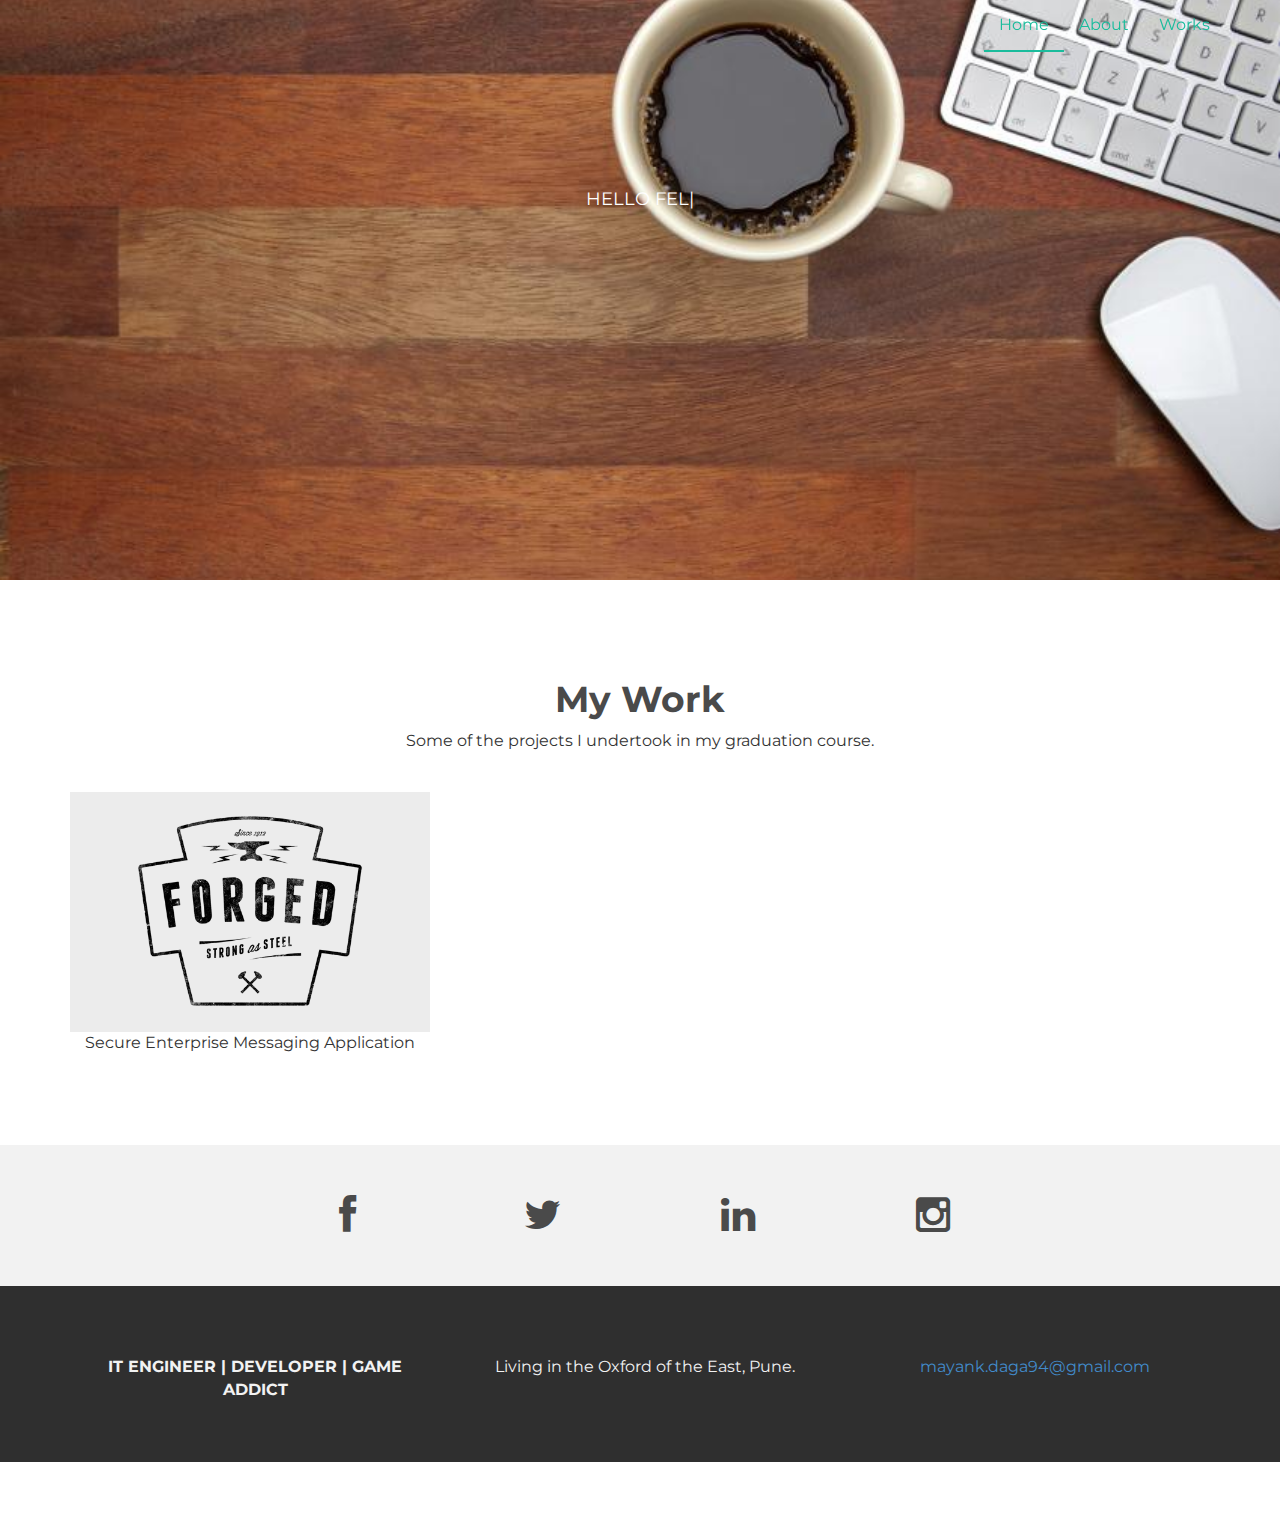
<file: index.html>
<!DOCTYPE html>
<html lang="en">
  <head>
    <meta charset="utf-8">
    <meta http-equiv="X-UA-Compatible" content="IE=edge">
    <meta name="viewport" content="width=device-width, initial-scale=1">
    <meta name="description" content="">
    <meta name="author" content="">
    <link rel="shortcut icon" href="assets/ico/favicon.ico">

    <title>Mayank Daga</title>

    <!-- Bootstrap core CSS -->
    <link href="assets/css/bootstrap.css" rel="stylesheet">

    <!-- Custom styles for this template -->
    <link href="assets/css/style.css" rel="stylesheet">
    <link href="assets/css/font-awesome.min.css" rel="stylesheet">

    <!-- Just for debugging purposes. Don't actually copy this line! -->
    <!--[if lt IE 9]><script src="../../assets/js/ie8-responsive-file-warning.js"></script><![endif]-->

    <!-- HTML5 shim and Respond.js IE8 support of HTML5 elements and media queries -->
    <!--[if lt IE 9]>
      <script src="https://oss.maxcdn.com/libs/html5shiv/3.7.0/html5shiv.js"></script>
      <script src="https://oss.maxcdn.com/libs/respond.js/1.4.2/respond.min.js"></script>
    <![endif]-->
    
     <script src="https://ajax.googleapis.com/ajax/libs/jquery/1.11.0/jquery.min.js"></script>
    <script src="assets/js/bootstrap.min.js"></script>
    <script src="assets/js/typed.min.js"></script>
    
  </head>

  <body>

    <!-- Static navbar -->
    <div class="navbar navbar-default navbar-fixed-top" role="navigation">
      <div class="container">
        <div class="navbar-header">
          <button type="button" class="navbar-toggle" data-toggle="collapse" data-target=".navbar-collapse">
            <span class="sr-only">Toggle navigation</span>
            <span class="icon-bar"></span>
            <span class="icon-bar"></span>
            <span class="icon-bar"></span>
          </button>
          <a class="navbar-brand" href="index.html"></a>
        </div>
        <div class="navbar-collapse collapse">
          <ul class="nav navbar-nav navbar-right">
            <li class="active"><a href="index.html">Home</a></li>
            <li><a href="about.html">About</a></li>
            <li><a href="#works">Works</a></li>
          </ul>
        </div><!--/.nav-collapse -->
      </div>
    </div>


	<div id="headerwrap">
	    <div class="container">
			<div class="row">
				<div class="col-lg-6 col-lg-offset-3">
					<h4><span class="intro"></span></h4>
					<h1><span class="name"></span></h1>
					<h4><span class="tagline"></span></h4>
				</div>
			</div><! --/row -->
	    </div> <!-- /container -->
	    
	    
	</div><! --/headerwrap -->
	
	<script type="text/javascript">
	$(document).ready(function() 
	{

		$(".intro").typed({
			strings: ["HELLO FELLOW EARTHLINGS! MY NAME IS"],
			typeSpeed: 30,
			callback: function(){name();}
			
		});
	

	function name()
	{
		$(".typed-cursor").hide();
		$(".name").typed({
			strings: ["MAYANK DAGA."],
			typeSpeed: 75,
			callback: function(){tagline();}
			
		});
	};

	function tagline()
	{
		$(".typed-cursor").hide();
		$(".tagline").typed
		({
			strings: [" IT ENGINEER","DEVELOPER","GAME ADDICT","&#x1f608; IT ENGINEER | DEVELOPER | GAME ADDICT &#x1f608;"],
			typeSpeed: 30
		});
	};
	});


	

	</script>
	
	<section id="works"></section>
	<div class="container">
		<div class="row centered mt mb">
			<h1>My Work</h1>
			<p>Some of the projects I undertook in my graduation course.</p>
			<div class="col-lg-4 col-md-4 col-sm-4 gallery">
				<a href="work.html"><img src="assets/img/portfolio/folio01.png" class="img-responsive"></a>
				<p>Secure Enterprise Messaging Application</p>
			</div>
			
		</div><! --/row -->
	</div><! --/container -->
	
	<div id="social">
		<div class="container">
			<div class="row centered">
				<div class="col-lg-2">
					<a href="#"></a>
				</div>
				<div class="col-lg-2">
					<a href="https://www.facebook.com/mayank.reborn"><i class="fa fa-facebook"></i></a>
				</div>
				<div class="col-lg-2">
					<a href="https://twitter.com/_dagaboi"><i class="fa fa-twitter"></i></a>
				</div>
				<div class="col-lg-2">
					<a href="https://in.linkedin.com/in/mdaga"><i class="fa fa-linkedin"></i></a>
				</div>
				<div class="col-lg-2">
					<a href="https://www.instagram.com/mayank_daga/"><i class="fa fa-instagram"></i></a>
				</div>
				<div class="col-lg-2">
					<a href="#"></a>
				</div>
				
			
			</div><! --/row -->
		</div><! --/container -->
	</div><! --/social -->

	<div id="footerwrap">
		<div class="container">
			<div class="row centered">
				<div class="col-lg-4">
					<p><b>IT ENGINEER | DEVELOPER | GAME ADDICT</b></p>
				</div>
			
				<div class="col-lg-4">
					<p>Living in the Oxford of the East, Pune.</p>
				</div>
				<div class="col-lg-4">
					<p><a href="mailto:mayank.daga94@gmail.com">mayank.daga94@gmail.com</a></p>
				</div>
			</div>
		</div>
	</div><! --/footerwrap -->
	


    <!-- Bootstrap core JavaScript
    ================================================== -->
    <!-- Placed at the end of the document so the pages load faster -->

  </body>
</html>
</file>
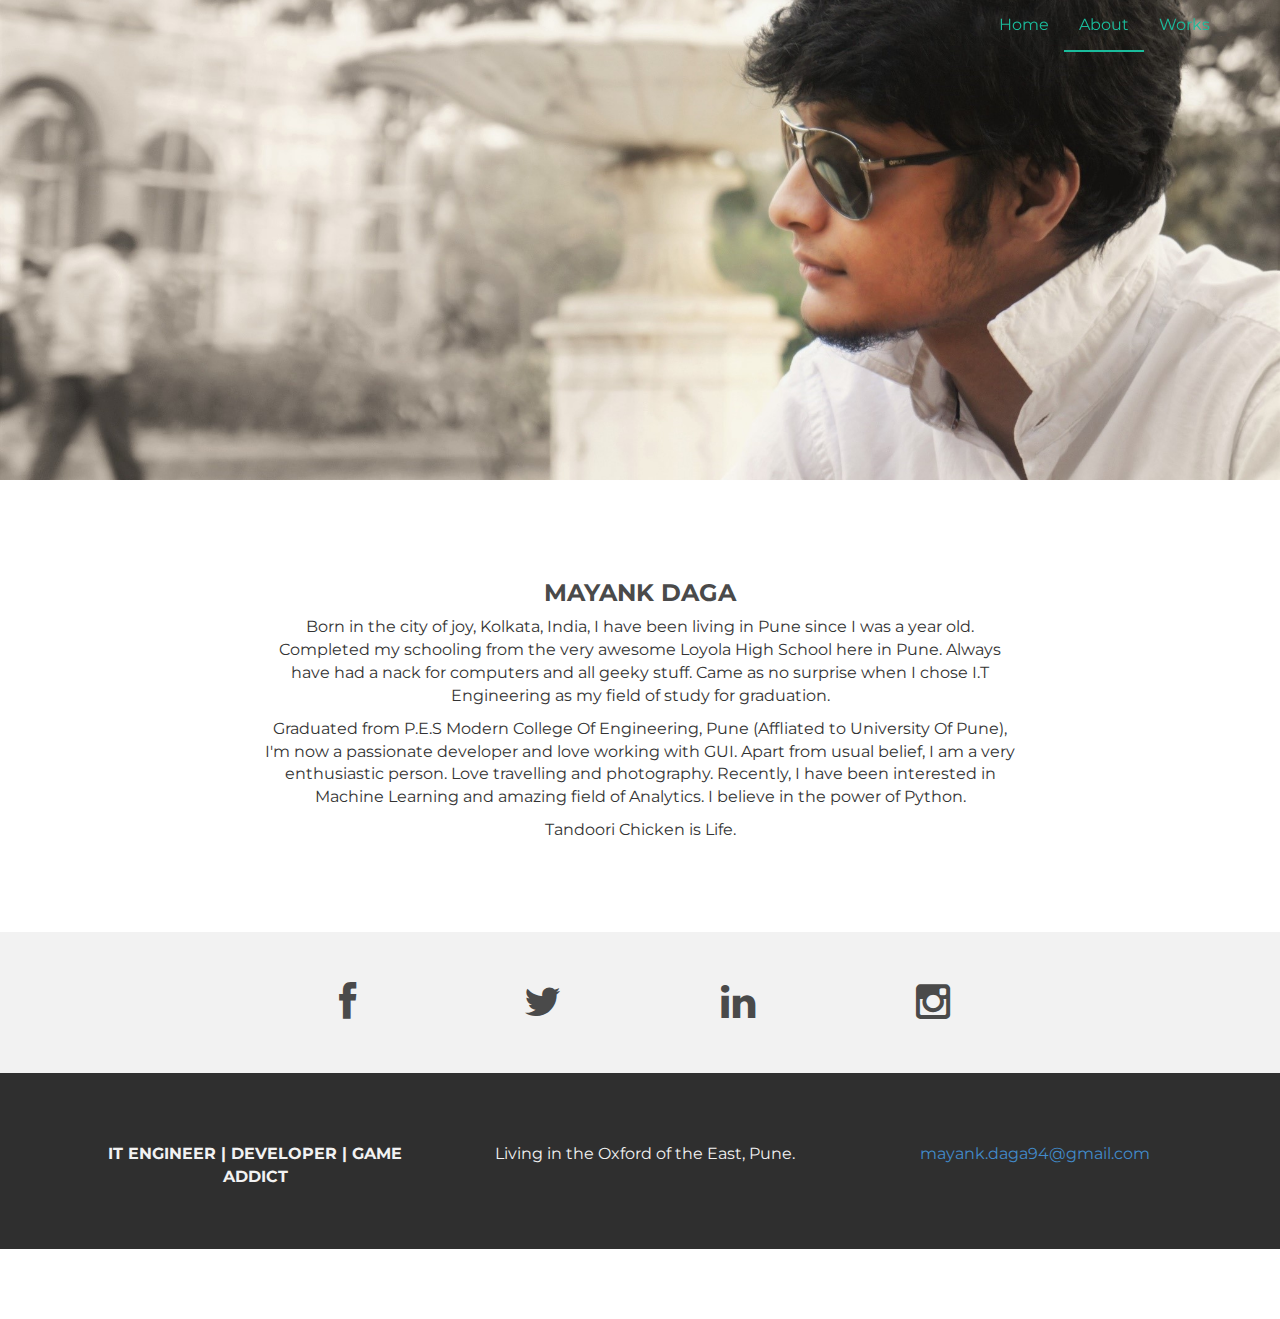
<file: about.html>
<!DOCTYPE html>
<html lang="en">
  <head>
    <meta charset="utf-8">
    <meta http-equiv="X-UA-Compatible" content="IE=edge">
    <meta name="viewport" content="width=device-width, initial-scale=1">
    <meta name="description" content="">
    <meta name="author" content="">
    <link rel="shortcut icon" href="assets/ico/favicon.ico">

    <title>Mayank Daga</title>

    <!-- Bootstrap core CSS -->
    <link href="assets/css/bootstrap.css" rel="stylesheet">

    <!-- Custom styles for this template -->
    <link href="assets/css/style.css" rel="stylesheet">
    <link href="assets/css/font-awesome.min.css" rel="stylesheet">

    <!-- Just for debugging purposes. Don't actually copy this line! -->
    <!--[if lt IE 9]><script src="../../assets/js/ie8-responsive-file-warning.js"></script><![endif]-->

    <!-- HTML5 shim and Respond.js IE8 support of HTML5 elements and media queries -->
    <!--[if lt IE 9]>
      <script src="https://oss.maxcdn.com/libs/html5shiv/3.7.0/html5shiv.js"></script>
      <script src="https://oss.maxcdn.com/libs/respond.js/1.4.2/respond.min.js"></script>
    <![endif]-->
  </head>

  <body>

    <!-- Static navbar -->
    <div class="navbar navbar-default navbar-fixed-top" role="navigation">
      <div class="container">
        <div class="navbar-header">
          <button type="button" class="navbar-toggle" data-toggle="collapse" data-target=".navbar-collapse">
            <span class="sr-only">Toggle navigation</span>
            <span class="icon-bar"></span>
            <span class="icon-bar"></span>
            <span class="icon-bar"></span>
          </button>
          <a class="navbar-brand" href="index.html"></a>
        </div>
        <div class="navbar-collapse collapse">
          <ul class="nav navbar-nav navbar-right">
            <li><a href="index.html">Home</a></li>
            <li class="active"><a href="about.html">About</a></li>
            <li><a href="index.html#works">Works</a></li>
          </ul>
        </div><!--/.nav-collapse -->
      </div>
    </div>


	<div id="aboutwrap">
	    <div class="container">
			<div class="row">
				<div class="col-lg-6 col-lg-offset-3">
				</div>
			</div><! --/row -->
	    </div> <!-- /container -->
	</div><! --/aboutwrap -->
	
	<div class="container">
		<div class="row centered mt mb">
			<div class="col-lg-8 col-lg-offset-2">
				<h3>MAYANK DAGA</h3>
				<p>Born in the city of joy, Kolkata, India, I have been living in Pune since I was a year old. Completed my schooling from the very awesome Loyola High School here in Pune. Always have had a nack for computers and all geeky stuff. Came as no surprise when I chose I.T Engineering as my field of study for graduation.</p>
				<p>Graduated from P.E.S Modern College Of Engineering, Pune (Affliated to University Of Pune), I'm now a passionate developer and love working with GUI. 
				Apart from usual belief, I am a very enthusiastic person. Love travelling and photography. Recently, I have been interested in Machine Learning and amazing field of Analytics. I believe in the power of Python. </p>
				<p>Tandoori Chicken is Life.</p>
			</div>

		</div><! --/row -->
	</div><! --/container -->
	
	<div id="social">
		<div class="container">
			<div class="row centered">
				<div class="col-lg-2">
					<a href="#"></a>
				</div>
				<div class="col-lg-2">
					<a href="https://www.facebook.com/mayank.reborn"><i class="fa fa-facebook"></i></a>
				</div>
				<div class="col-lg-2">
					<a href="https://twitter.com/_dagaboi"><i class="fa fa-twitter"></i></a>
				</div>
				<div class="col-lg-2">
					<a href="https://in.linkedin.com/in/mdaga"><i class="fa fa-linkedin"></i></a>
				</div>
				<div class="col-lg-2">
					<a href="https://www.instagram.com/mayank_daga/"><i class="fa fa-instagram"></i></a>
				</div>
				<div class="col-lg-2">
					<a href="#"></a>
				</div>
			
			</div><! --/row -->
		</div><! --/container -->
	</div><! --/social -->

	<div id="footerwrap">
		<div class="container">
			<div class="row centered">
				<div class="col-lg-4">
					<p><b>IT ENGINEER | DEVELOPER | GAME ADDICT</b></p>
				</div>
			
				<div class="col-lg-4">
					<p>Living in the Oxford of the East, Pune.</p>
				</div>
				<div class="col-lg-4">
					<p><a href="mailto:mayank.daga94@gmail.com">mayank.daga94@gmail.com</a></p>
				</div>
			</div>
		</div>
	</div><! --/footerwrap -->
	


    <!-- Bootstrap core JavaScript
    ================================================== -->
    <!-- Placed at the end of the document so the pages load faster -->
    <script src="https://ajax.googleapis.com/ajax/libs/jquery/1.11.0/jquery.min.js"></script>
    <script src="assets/js/bootstrap.min.js"></script>
  </body>
</html>
</file>
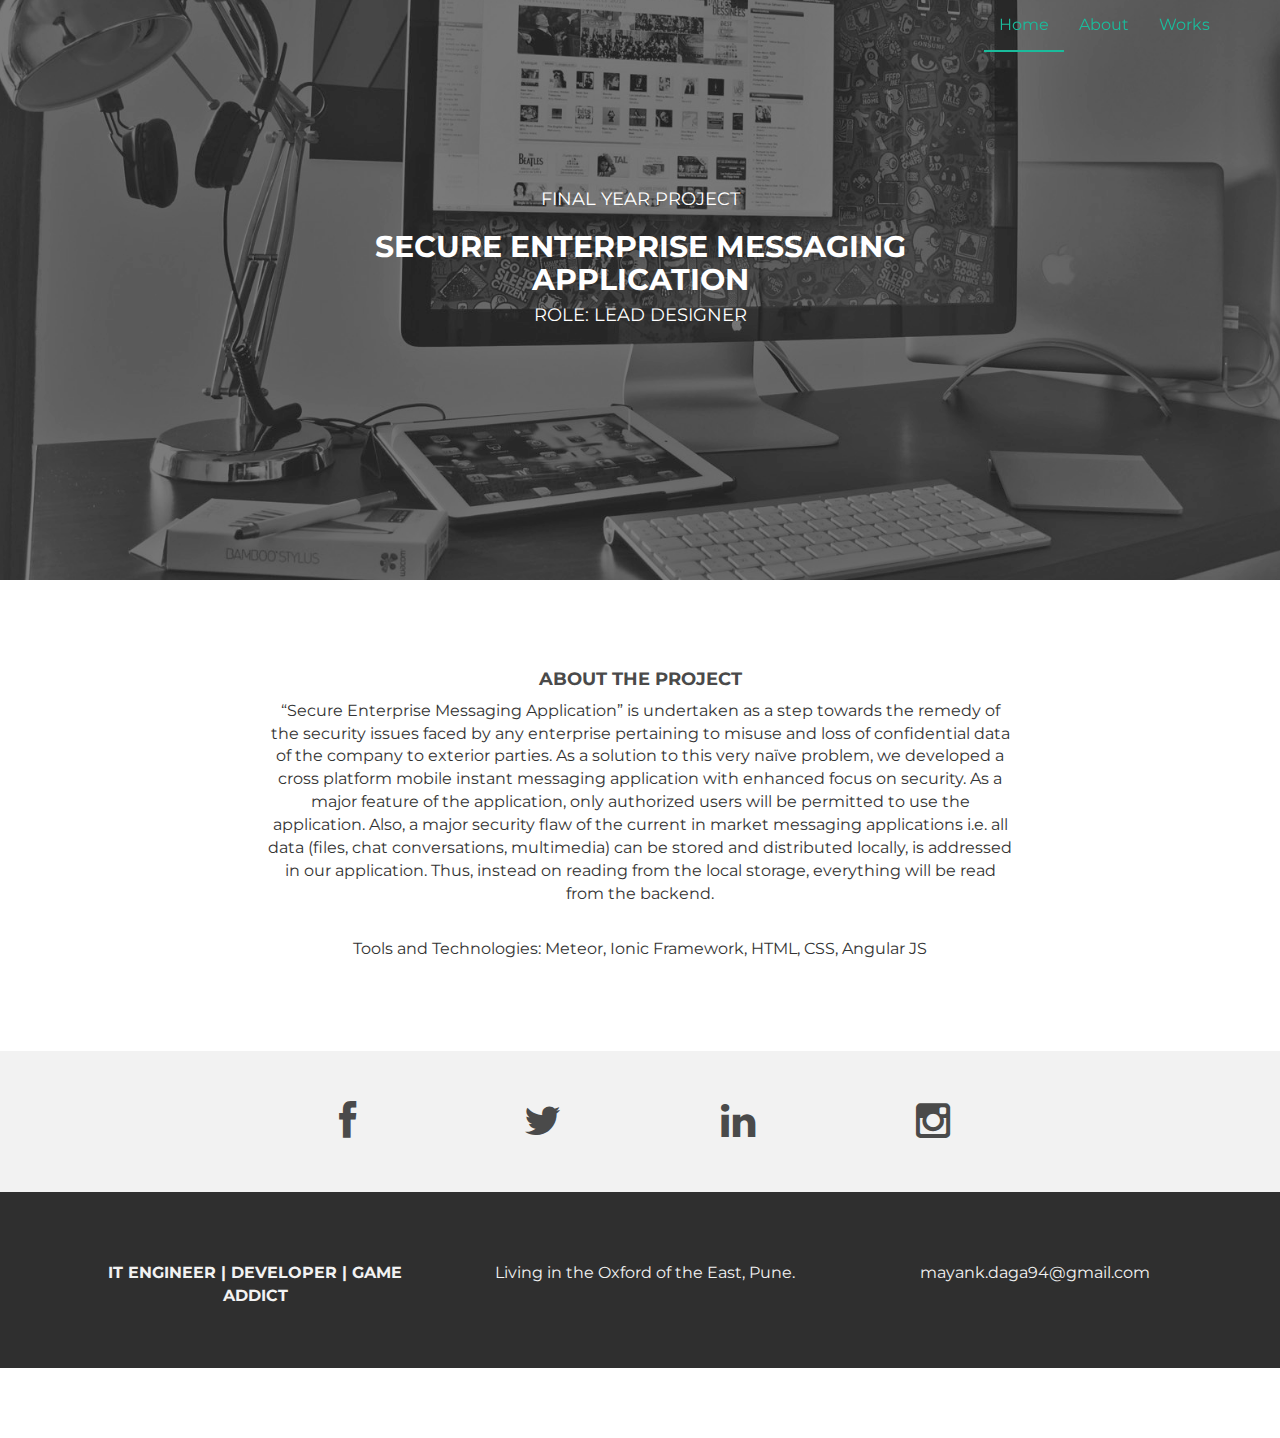
<file: work.html>
<!DOCTYPE html>
<html lang="en">
  <head>
    <meta charset="utf-8">
    <meta http-equiv="X-UA-Compatible" content="IE=edge">
    <meta name="viewport" content="width=device-width, initial-scale=1">
    <meta name="description" content="">
    <meta name="author" content="">
    <link rel="shortcut icon" href="assets/ico/favicon.ico">

    <title>Mayank Daga</title>

    <!-- Bootstrap core CSS -->
    <link href="assets/css/bootstrap.css" rel="stylesheet">

    <!-- Custom styles for this template -->
    <link href="assets/css/style.css" rel="stylesheet">
    <link href="assets/css/font-awesome.min.css" rel="stylesheet">

    <!-- Just for debugging purposes. Don't actually copy this line! -->
    <!--[if lt IE 9]><script src="../../assets/js/ie8-responsive-file-warning.js"></script><![endif]-->

    <!-- HTML5 shim and Respond.js IE8 support of HTML5 elements and media queries -->
    <!--[if lt IE 9]>
      <script src="https://oss.maxcdn.com/libs/html5shiv/3.7.0/html5shiv.js"></script>
      <script src="https://oss.maxcdn.com/libs/respond.js/1.4.2/respond.min.js"></script>
    <![endif]-->
  </head>

  <body>

    <!-- Static navbar -->
    <div class="navbar navbar-default navbar-fixed-top" role="navigation">
      <div class="container">
        <div class="navbar-header">
          <button type="button" class="navbar-toggle" data-toggle="collapse" data-target=".navbar-collapse">
            <span class="sr-only">Toggle navigation</span>
            <span class="icon-bar"></span>
            <span class="icon-bar"></span>
            <span class="icon-bar"></span>
          </button>
          <a class="navbar-brand" href="index.html"></a>
        </div>
        <div class="navbar-collapse collapse">
          <ul class="nav navbar-nav navbar-right">
            <li class="active"><a href="index.html">Home</a></li>
            <li><a href="about.html">About</a></li>
            <li><a href="#works">Works</a></li>
          </ul>
        </div><!--/.nav-collapse -->
      </div>
    </div>


	<div id="workwrap">
	    <div class="container">
			<div class="row">
				<div class="col-lg-6 col-lg-offset-3">
					<h4>FINAL YEAR PROJECT</h4>
					<h2>SECURE ENTERPRISE MESSAGING APPLICATION</h2>
					<h4>ROLE: LEAD DESIGNER</h4>
				</div>
			</div><! --/row -->
	    </div> <!-- /container -->
	</div><! --/workwrap -->
	
	<section id="works"></section>
	<div class="container">
		<div class="row centered mt mb">
			<div class="col-lg-8 col-lg-offset-2">
				<h4>ABOUT THE PROJECT</h4>
				<p>“Secure Enterprise Messaging Application” is undertaken as a step towards the remedy of the security issues faced by any enterprise pertaining to misuse and loss of confidential data of the company to exterior parties. As a solution to this very naïve problem, we developed a cross platform mobile instant messaging application with enhanced focus on security. As a major feature of the application, only authorized users will be permitted to use the application. Also, a major security flaw of the current in market messaging applications i.e. all data (files, chat conversations, multimedia) can be stored and distributed locally, is addressed in our application. Thus, instead on reading from the local storage, everything will be read from the backend.</p>

				<br><p>Tools and Technologies: Meteor, Ionic Framework, HTML, CSS, Angular JS</p>
			</div>
			

		</div><! --/row -->
	</div><! --/container -->
	
	<div id="social">
		<div class="container">
			<div class="row centered">
				<div class="col-lg-2">
					<a href="#"></a>
				</div>
				<div class="col-lg-2">
					<a href="https://www.facebook.com/mayank.reborn"><i class="fa fa-facebook"></i></a>
				</div>
				<div class="col-lg-2">
					<a href="https://twitter.com/_dagaboi"><i class="fa fa-twitter"></i></a>
				</div>
				<div class="col-lg-2">
					<a href="https://in.linkedin.com/in/mdaga"><i class="fa fa-linkedin"></i></a>
				</div>
				<div class="col-lg-2">
					<a href="https://www.instagram.com/mayank_daga/"><i class="fa fa-instagram"></i></a>
				</div>
				<div class="col-lg-2">
					<a href="#"></a>
				</div>
				
			
			</div><! --/row -->
		</div><! --/container -->
	</div><! --/social -->

	<div id="footerwrap">
		<div class="container">
			<div class="row centered">
				<div class="col-lg-4">
					<p><b>IT ENGINEER | DEVELOPER | GAME ADDICT</b></p>
				</div>
			
				<div class="col-lg-4">
					<p>Living in the Oxford of the East, Pune.</p>
				</div>
				<div class="col-lg-4">
					<p>mayank.daga94@gmail.com</p>
				</div>
			</div>
		</div>
	</div><! --/footerwrap -->
	


    <!-- Bootstrap core JavaScript
    ================================================== -->
    <!-- Placed at the end of the document so the pages load faster -->
    <script src="https://ajax.googleapis.com/ajax/libs/jquery/1.11.0/jquery.min.js"></script>
    <script src="assets/js/bootstrap.min.js"></script>
  </body>
</html>
</file>
<file: assets/css/style.css>
/*
 * Author: Carlos Alvarez
 * URL: http://Alvarez.is
 *
 * Project Name: NYC Design
 * Version: 1.0
 * Date: 04-20-2014
 * URL: 
 */


/* ==========================================================================
   Base Styles, Bootstrap Modifications & Fonts Import
   ========================================================================== */

@import url(https://fonts.googleapis.com/css?family=Montserrat:400,700);


::-moz-selection {
    background: #f2c2c9;
    color: #a4003a;
    text-shadow: none;
}

::selection {
    background: #16a085;
    color: #a4003a;
    text-shadow: none;
}

/*
 * A better looking default horizontal rule
 */

 hr {
    display: block;
    height: 1px;
    border: 0;
    border-top: 1px solid #ccc;
    margin: 1em 0;
    padding: 0;
}

.centered {
	text-align: center
}

.mt {
	margin-top: 80px;
}

.mb {
	margin-bottom: 80px;
}

/* ==========================================================================
   General styles
   ========================================================================== */


body {
    font-family: 'Montserrat', sans-serif;
    font-weight: 400;
    font-size: 16px;

    -webkit-font-smoothing: antialiased;
    -webkit-overflow-scrolling: touch;
}

h1, h3, h4, h5, h6 {
	font-weight: 700;
    color: #4a4a4a;
}

h2{
	font-weight: 700;
    color: #ffffff;
}


.navbar-brand {
	font-weight: 700;
}

.navbar-default .navbar-brand {
	color: #1abc9c;
}

.navbar-default {
	background-color: transparent;
	border-color: transparent;
}

.navbar-default .navbar-nav > .active > a, .navbar-default .navbar-nav > .active > a:hover, .navbar-default .navbar-nav > .active > a:focus {
	color: #1abc9c;
	background-color: transparent;
	border-bottom: 2px solid #1abc9c
}

.navbar-default .navbar-nav > li > a {
	color: #1abc9c;
}

/* ==========================================================================
   Wrap Sections
   ========================================================================== */

#headerwrap {
	background: url(../img/back.jpg) no-repeat center top;
	margin-top: -70px;
	padding-top: 250px;
	text-align:center;
	background-attachment: relative;
	background-position: center center;
	min-height: 650px;
	width: 100%;
	
    -webkit-background-size: 100%;
    -moz-background-size: 100%;
    -o-background-size: 100%;
    background-size: 100%;

    -webkit-background-size: cover;
    -moz-background-size: cover;
    -o-background-size: cover;
    background-size: cover;
}

#headerwrap h1 {
	color:#ffffff;
	padding-top: 10px;
	padding-bottom: 20px;
	letter-spacing: 4px;
	font-size: 80px;
	font-weight: bold;
}

#headerwrap h4 {
	font-weight: 400;
	color: #ffffff
}

#social {
	padding-top: 50px;
	padding-bottom: 50px;
	background-color: #f2f2f2;
}

#social i {
	font-size: 40px;
	color: #4a4a4a
}

#social i:hover {
	color: #1abc9c
}

#footerwrap {
	padding-top: 70px;
	padding-bottom: 50px;
	background-color: #2f2f2f;
}

#footerwrap p {
	color: #f2f2f2;
	margin-left: 10px;
}

#workwrap {	
	background: url(../img/work.jpg) no-repeat center top;
	margin-top: -70px;
	padding-top: 250px;
	text-align:center;
	background-attachment: relative;
	background-position: center center;
	min-height: 650px;
	width: 100%;
	
    -webkit-background-size: 100%;
    -moz-background-size: 100%;
    -o-background-size: 100%;
    background-size: 100%;

    -webkit-background-size: cover;
    -moz-background-size: cover;
    -o-background-size: cover;
    background-size: cover;
}

#workwrap h1 {
	color:#ffffff;
	padding-top: 10px;
	padding-bottom: 20px;
	letter-spacing: 4px;
	font-size: 80px;
	font-weight: bold;
}

#workwrap h4 {
	font-weight: 400;
	color: #ffffff
}

#aboutwrap {	
	background: url(../img/about.JPG) no-repeat center top;
	margin-top: -70px;
	padding-top: 250px;
	text-align:center;
	background-attachment: relative;
	background-position: center center;
	min-height: 550px;
	width: 100%;
	
    -webkit-background-size: 100%;
    -moz-background-size: 100%;
    -o-background-size: 100%;
    background-size: 100%;

    -webkit-background-size: cover;
    -moz-background-size: cover;
    -o-background-size: cover;
    background-size: cover;
}

/*Typed JS blinking cursor*/
.typed-cursor{
	opacity: 1;
	-webkit-animation: blink 0.7s infinite;
	-moz-animation: blink 0.7s infinite;
	animation: blink 0.7s infinite;
}
@keyframes blink{
	0% { opacity:1; }
	50% { opacity:0; }
	100% { opacity:1; }
}
@-webkit-keyframes blink{
	0% { opacity:1; }
	50% { opacity:0; }
	100% { opacity:1; }
}
@-moz-keyframes blink{
	0% { opacity:1; }
	50% { opacity:0; }
	100% { opacity:1; }
}


/* Gallery */
.gallery {
	margin-top: 30px;
}

.gallery img:hover {
	opacity: 0.4;
}
</file>
